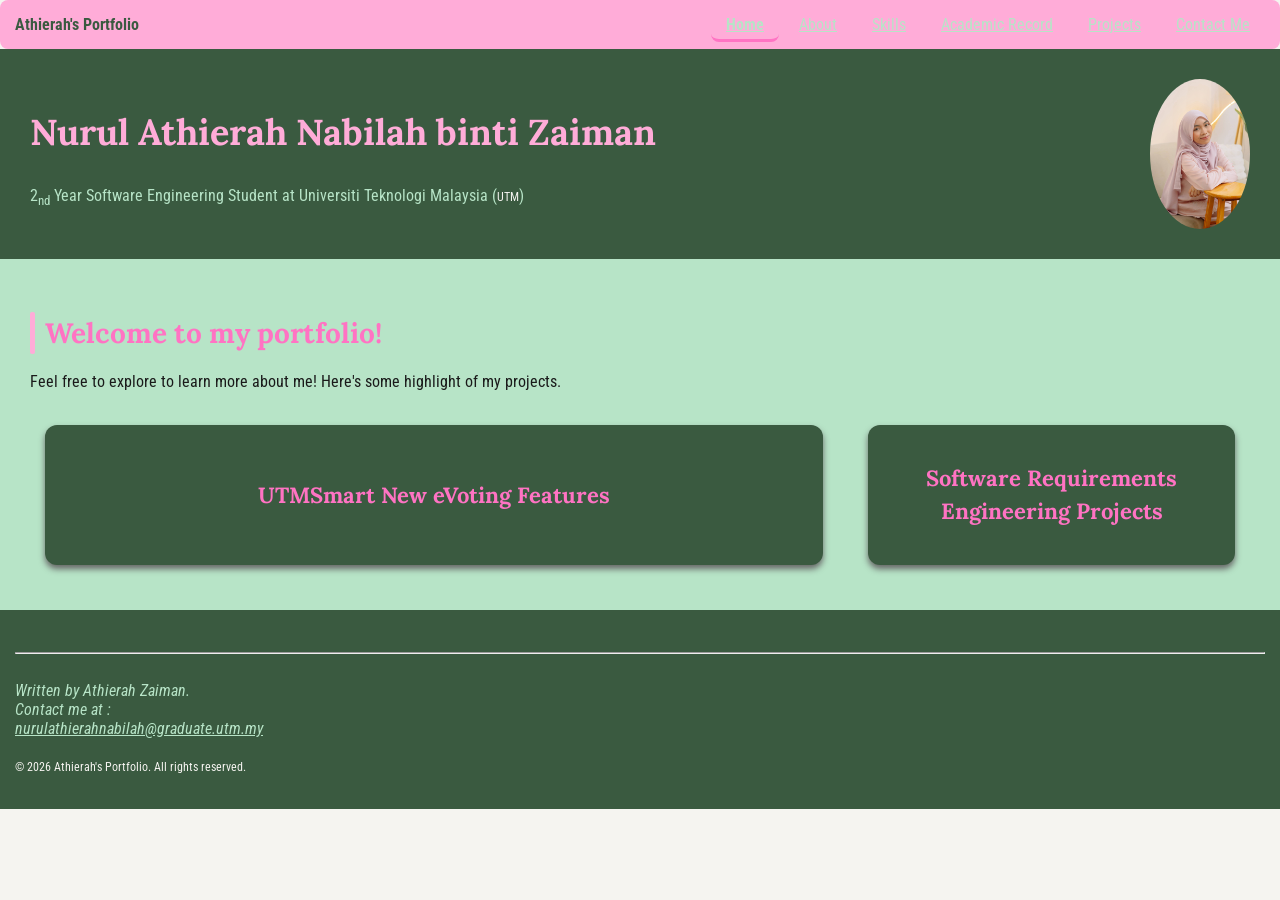
<file: index.html>
<!DOCTYPE html>
<html lang="en">

<head>
	<link rel="stylesheet" href="style.css">
	<meta charset="UTF-8">
	<meta name="viewport" content="width=device-width, initial-scale=1.0">
	<meta name="description" content="Portfolio of Athierah Zaiman">
	<title>My Portfolio | Lab 1 Exercise</title>

</head>

<body>
	<nav>
			<div class="site-name"><strong>Athierah's Portfolio</strong></div>
			<ul> 
				<li><a href="index.html" class="active">Home</a></li>
				<li><a href="about.html">About</a></li>
				<li><a href="skills.html">Skills</a></li>
				<li><a href="academic.html">Academic Record</a></li>
				<li><a href="projects.html">Projects</a></li>
				<li><a href="contact.html">Contact Me</a></li>
			</ul>
	</nav>

	<header>
		<div>
			<h1>Nurul Athierah Nabilah binti Zaiman</h1>
			<p>2<sub>nd</sub> Year Software Engineering Student at Universiti Teknologi Malaysia (<small>UTM</small>)</p>
		</div>
		<img src="ProfileAthierah.jpg" alt="Profile Photo" class="profile-img">
	</header>

	<main>
		
		<h2>Welcome to my portfolio!</h2>
		<p>Feel free to explore to learn more about me! Here's some highlight of my projects.</p>
						
			
		<section class="page-cards">	
		<div class="card featured-card">
				<h3>UTMSmart New eVoting Features</h3>
			</div>
			<div class="card">
				<h3>Software Requirements Engineering Projects</h3>
			</div>
		</section>
	</main>


	<footer>
		<address>
			<br><hr><br>
			Written by Athierah Zaiman.<br>
			Contact me at : <br>
			<a href="nurulathierahnabilah@graduate.utm.my">nurulathierahnabilah@graduate.utm.my</a><br>
		</address>
		<p><small>&copy; 2026 Athierah's Portfolio. All rights reserved.</small></p>
	</footer>
</body>
</html>
</file>
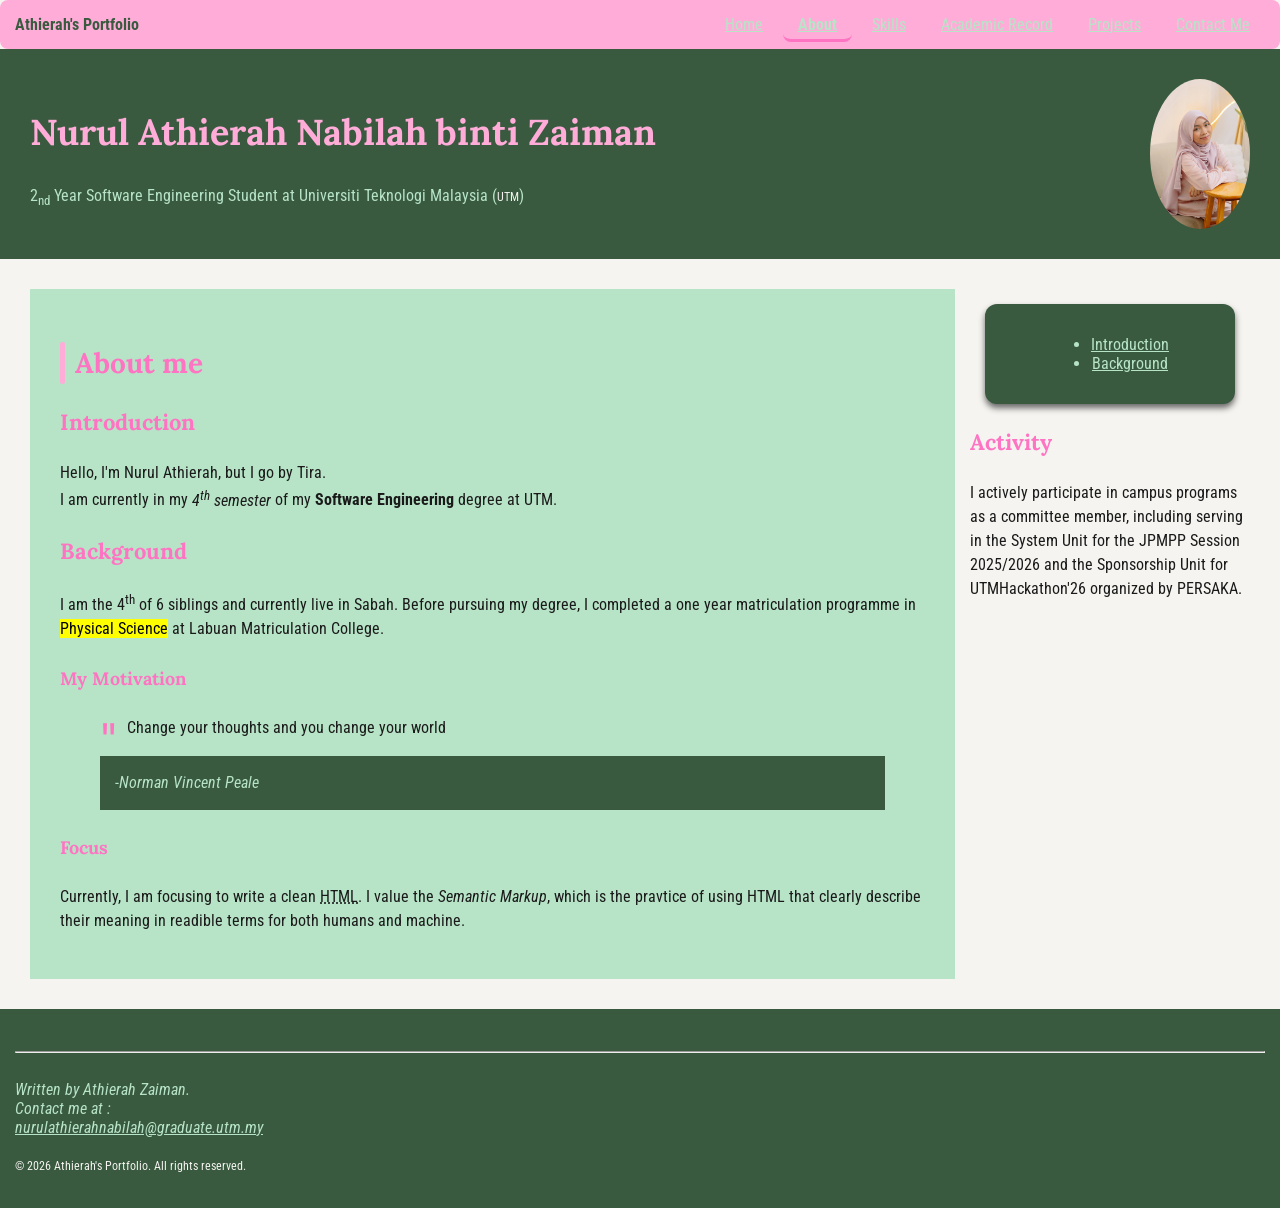
<file: about.html>
<!DOCTYPE html>
<html lang="en">

<head>
	<link rel="stylesheet" href="style.css">
	<meta charset="UTF-8">
	<meta name="viewport" content="width=device-width, initial-scale=1.0">
	<meta name="description" content="Portfolio of Athierah Zaiman">
	<title>My Portfolio | Lab 1 Exercise</title>
</head>

<body>
	<nav>
			<div class="site-name"><strong>Athierah's Portfolio</strong></div>
			<ul> 
				<li><a href="index.html">Home</a></li>
				<li><a href="about.html" class="active">About</a></li>
				<li><a href="skills.html">Skills</a></li>
				<li><a href="academic.html">Academic Record</a></li>
				<li><a href="projects.html">Projects</a></li>
				<li><a href="contact.html">Contact Me</a></li>
			</ul>
	</nav>

	<header>
		<div>
			<h1>Nurul Athierah Nabilah binti Zaiman</h1>
			<p>2<sub>nd</sub> Year Software Engineering Student at Universiti Teknologi Malaysia (<small>UTM</small>)</p>
		</div>
		<img src="ProfileAthierah.jpg" alt="Profile Photo" class="profile-img">
	</header>

	<div class="sidebar-layout">

		<main>
			
			<section id="About">
				<h2>About me</h2>

				<h3>Introduction</h3>

				<p> Hello, I'm Nurul Athierah, but I go by Tira.<br>I am currently in my <i>4<sup>th</sup> semester</i> of my <b>Software Engineering</b> degree at UTM.</p>
				<!--<strong> is to indicate seriousness while <b> is to draw attention-->
			</section>

			<section id="Background">
				<h3>Background</h3>
				<p>I am the 4<sup>th</sup> of 6 siblings and currently live in Sabah. Before pursuing my degree, I completed a one year matriculation programme in <mark>Physical Science</mark> at Labuan Matriculation College.</p>
				<!--<em> is to indicate verbal stress while <i> is to indicate terms-->

				<h4>My Motivation</h4>
				<blockquote cite="https://www.goodreads.com/quotes/33921-change-your-thoughts-and-you-change-your-world">
					<p>Change your thoughts and you change your world</p>
					<footer>-<cite>Norman Vincent Peale</cite></footer>
				</blockquote>
				
				<h4>Focus</h4>
				<p>Currently, I am focusing to write a clean <abbr title="HyperText Markup Language">HTML</abbr>. I value the <dfn>Semantic Markup</dfn>, which is the pravtice of using HTML that clearly describe their meaning in readible terms for both humans and machine.</p>
				<!--<em> is to indicate verbal stress while <i> is to indicate terms-->

			</section>
		
		</main>
	
	<aside>
		<div class="card">
			<div>
				<ul>
					<li><a href="#About">Introduction</a></li>
					<li><a href="#Background">Background</a></li>
				</ul>
			</div>
		</div>

		<div class="sidebar-content">
			<h3>Activity</h3>
			<p>I actively participate in campus programs as a committee member, including serving in the System Unit for the JPMPP Session 2025/2026 and the Sponsorship Unit for UTMHackathon'26 organized by PERSAKA.</p>
		</div>

	</aside>
	</div>

	<footer>
		<address>
			<br><hr><br>
			Written by Athierah Zaiman.<br>
			Contact me at : <br>
			<a href="nurulathierahnabilah@graduate.utm.my">nurulathierahnabilah@graduate.utm.my</a><br>
		</address>
		<p><small>&copy; 2026 Athierah's Portfolio. All rights reserved.</small></p>
	</footer>
</body>
</html>
</file>
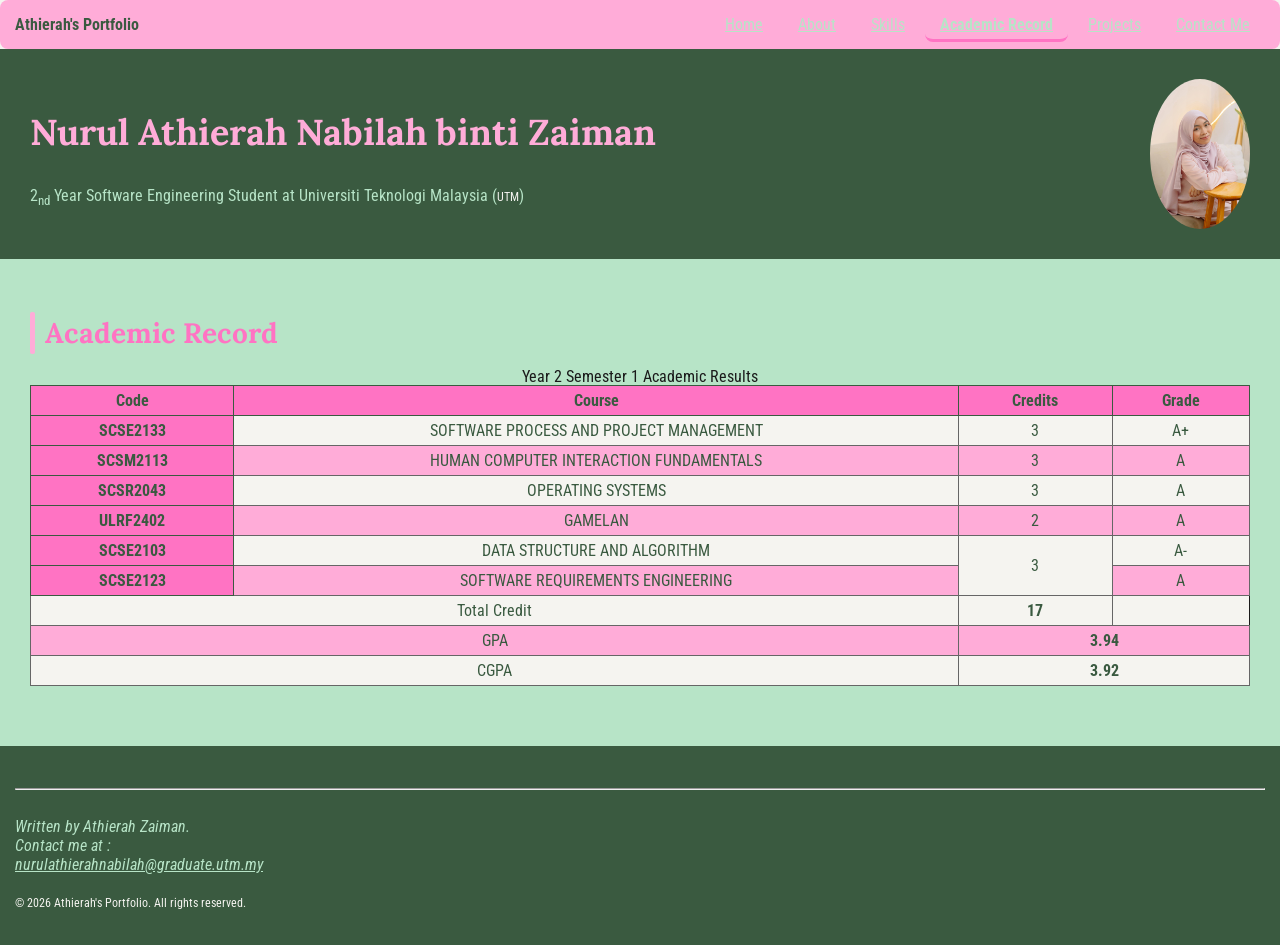
<file: academic.html>
<!DOCTYPE html>
<html lang="en">

<head>
	<link rel="stylesheet" href="style.css">
	<meta charset="UTF-8">
	<meta name="viewport" content="width=device-width, initial-scale=1.0">
	<meta name="description" content="Portfolio of Athierah Zaiman">
	<title>My Portfolio | Lab 1 Exercise</title>
</head>

<body>
	<nav>
			<div class="site-name"><strong>Athierah's Portfolio</strong></div>
			<ul> 
				<li><a href="index.html">Home</a></li>
				<li><a href="about.html">About</a></li>
				<li><a href="skills.html">Skills</a></li>
				<li><a href="academic.html" class="active">Academic Record</a></li>
				<li><a href="projects.html">Projects</a></li>
				<li><a href="contact.html">Contact Me</a></li>
			</ul>
	</nav>

	<header>
		<div>
			<h1>Nurul Athierah Nabilah binti Zaiman</h1>
			<p>2<sub>nd</sub> Year Software Engineering Student at Universiti Teknologi Malaysia (<small>UTM</small>)</p>
		</div>
		<img src="ProfileAthierah.jpg" alt="Profile Photo" class="profile-img">
	</header>

	<main>
		<section id="Academic">
			<h2>Academic Record</h2>

			<div class="table-resp">
			<table>
				<caption>Year 2 Semester 1 Academic Results</caption>
				<thead>
					<tr>
						<th scope="col">Code</th>
						<th scope="col">Course</th>
						<th scope="col">Credits</th>
						<th scope="col">Grade</th>
					</tr>
				</thead>
				<tbody>
					<tr>
						<th scope="row">SCSE2133</th>
						<td>SOFTWARE PROCESS AND PROJECT MANAGEMENT</td>
						<td>3</td>
						<td>A+</td>
					</tr>
					<tr>
						<th scope="row">SCSM2113</th>
						<td>HUMAN COMPUTER INTERACTION FUNDAMENTALS</td>
						<td>3</td>
						<td>A</td>
					</tr>
					<tr>
						<th scope="row">SCSR2043</th>
						<td>OPERATING SYSTEMS</td>
						<td>3</td>
						<td>A</td>
					</tr>
					<tr>
						<th scope="row">ULRF2402</th>
						<td>GAMELAN</td>
						<td>2</td>
						<td>A</td>
					</tr>
					<tr>
						<th scope="row">SCSE2103</th>
						<td>DATA STRUCTURE AND ALGORITHM</td>
						<td rowspan="2" align="center">3</td>
						<td>A-</td>
					</tr>
					<tr>
						<th scope="row">SCSE2123</th> 
						<td>SOFTWARE REQUIREMENTS ENGINEERING</td>
						<td>A</td>
					</tr>
				</tbody>
				<tfoot> 
					<tr>
						<td colspan="2">Total Credit</td>
						<td><strong>17</strong></td>
					</tr>
					<tr>
						<td colspan="2">GPA</td>
						<td colspan="2"><strong>3.94</strong></td>
					</tr>
					<tr>
						<td colspan="2">CGPA</td>
						<td colspan="2"><strong>3.92</strong></td>
					</tr>
				</tfoot>
			</table>
		</div>
		</section>
	</main>

	<footer>
		<address>
			<br><hr><br>
			Written by Athierah Zaiman.<br>
			Contact me at : <br>
			<a href="nurulathierahnabilah@graduate.utm.my">nurulathierahnabilah@graduate.utm.my</a><br>
		</address>
		<p><small>&copy; 2026 Athierah's Portfolio. All rights reserved.</small></p>
	</footer>
</body>
</html>
</file>
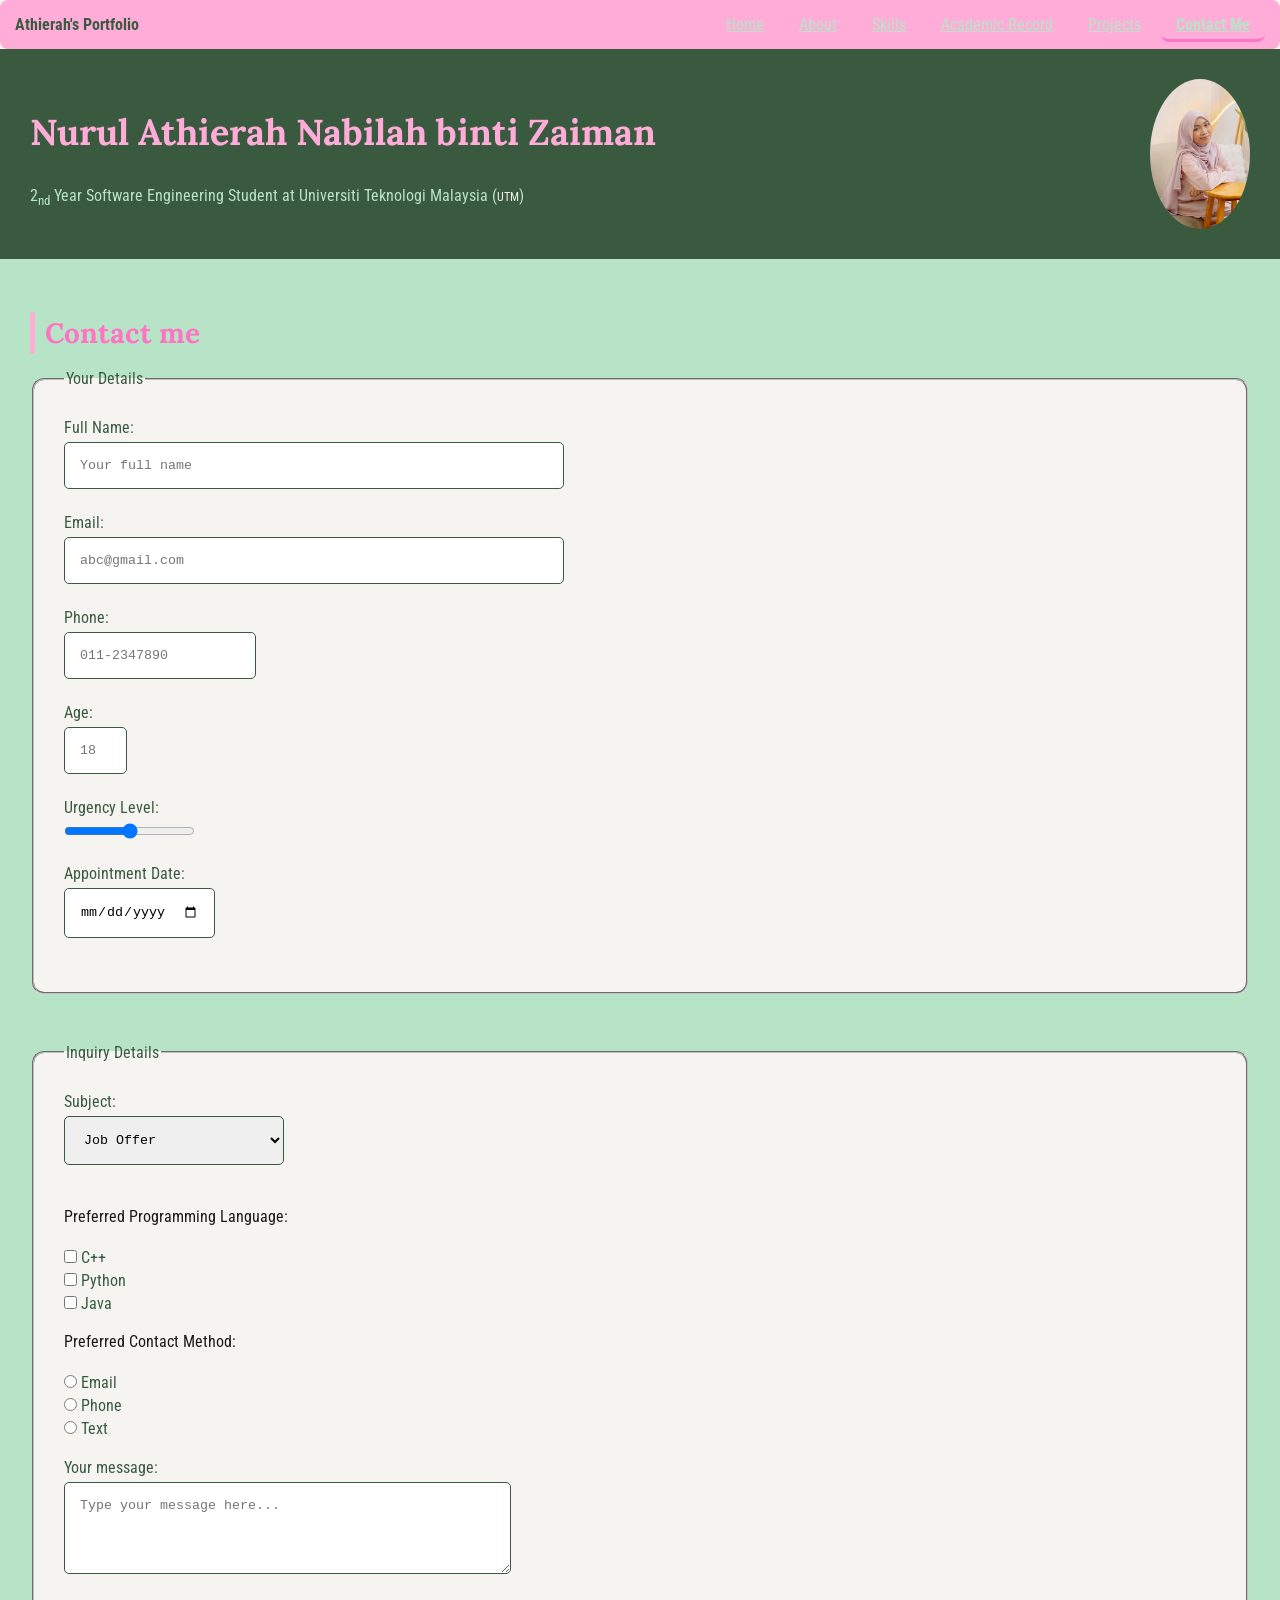
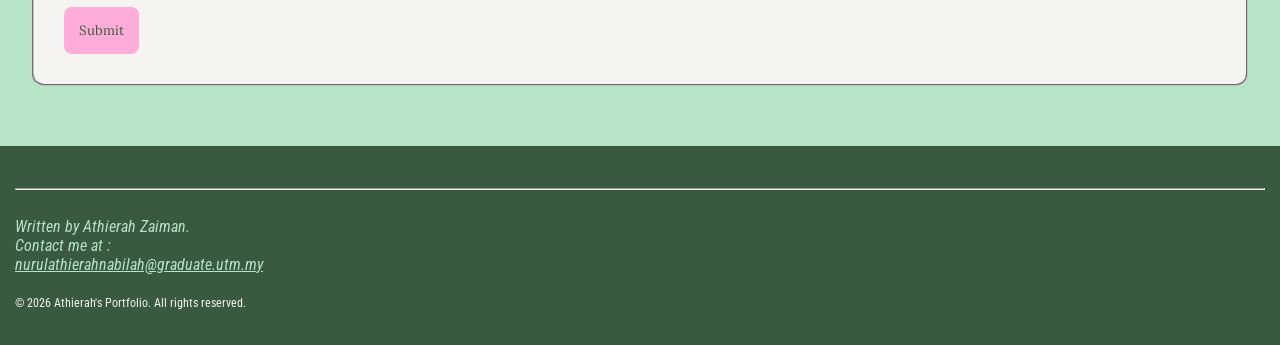
<file: contact.html>
<!DOCTYPE html>
<html lang="en">

<head>
	<link rel="stylesheet" href="style.css">
	<meta charset="UTF-8">
	<meta name="viewport" content="width=device-width, initial-scale=1.0">
	<meta name="description" content="Portfolio of Athierah Zaiman">
	<title>My Portfolio | Lab 1 Exercise</title>
</head>

<body>
	<nav>
			<div class="site-name"><strong>Athierah's Portfolio</strong></div>
			<ul> 
				<li><a href="index.html">Home</a></li>
				<li><a href="about.html">About</a></li>
				<li><a href="skills.html">Skills</a></li>
				<li><a href="academic.html">Academic Record</a></li>
				<li><a href="projects.html">Projects</a></li>
				<li><a href="contact.html" class="active">Contact Me</a></li>
			</ul>
	</nav>

	<header>
		<div>
			<h1>Nurul Athierah Nabilah binti Zaiman</h1>
			<p>2<sub>nd</sub> Year Software Engineering Student at Universiti Teknologi Malaysia (<small>UTM</small>)</p>
		</div>
		<img src="ProfileAthierah.jpg" alt="Profile Photo" class="profile-img">
	</header>

	<main>
		<section id="contact">
			<h2>Contact me</h2>
			<form action="#" method="post">
				<fieldset>
					<legend>Your Details</legend>

						<label for="fname">Full Name:</label><br>
						<input type="text" id="fname" name="fname" placeholder="Your full name" required maxlength="60"><br><br>

						<label for="email">Email:</label><br>
						<input type="email" id="email" name="email" placeholder="abc@gmail.com" required maxlength="60"><br><br>

						<label for="phone">Phone:</label><br>
						<input type="tel" id="phone" name="phone" placeholder="011-2347890" required maxlength="60"><br><br>

						<label for="age">Age:</label><br>
						<input type="number" id="age" name="age" min="18" max="99" placeholder="18" required><br><br>

						<label for="urgency">Urgency Level:</label><br>
						<input type="range" id="urgency" name="urgency" min="1" max="5"><br><br>

						<label for="Appd">Appointment Date:</label><br>
						<input type="date" id="Appd" name="Appd" required><br><br> 
				</fieldset>

				<br>

				<fieldset>
					<legend>Inquiry Details</legend>	

						<!--dropdown-->
						<label for="subject">Subject:</label><br>
						<select id="subject" name="subject">
							<optgroup label="Opportunities">
								<option value="job">Job Offer</option>
								<option value="freelance">Freelance Project</option>
							</optgroup>
							<optgroup label="Others">
								<option value="chat">Just saying hi</option>
							</optgroup>
						</select><br><br>

						<!--checkboxes-->
						<p>Preferred Programming Language:</p>
						<input type="checkbox" id="c++" name="proglang" value="C++">
							<label for="c++">C++</label><br>
						<input type="checkbox" id="python" name="proglang" value="Python">
							<label for="python">Python</label><br>
						<input type="checkbox" id="java" name="proglang" value="Java">
							<label for="java">Java</label><br>

						<!--radio buttons-->
						<p>Preferred Contact Method:</p>
						<input type="radio" id="thruemail" name="ctcpref" value="Email">
							<label for="thruemail">Email</label><br>
						<input type="radio" id="thruphone" name="ctcpref" value="Phone">
							<label for="thruphone">Phone</label><br>
						<input type="radio" id="thrutext" name="ctcpref" value="Text">
							<label for="thrutext">Text</label><br><br>
							<label for="message">Your message:</label><br>
							<textarea id="message" name="message" rows="4" cols="50" placeholder="Type your message here..." required></textarea><br><br>

					<button type="submit">Submit</button>
				</fieldset>
			</form>
		</section>
	</main>


	<footer>
		<address>
			<br><hr><br>
			Written by Athierah Zaiman.<br>
			Contact me at : <br>
			<a href="nurulathierahnabilah@graduate.utm.my">nurulathierahnabilah@graduate.utm.my</a><br>
		</address>
		<p><small>&copy; 2026 Athierah's Portfolio. All rights reserved.</small></p>
	</footer>
</body>
</html>
</file>
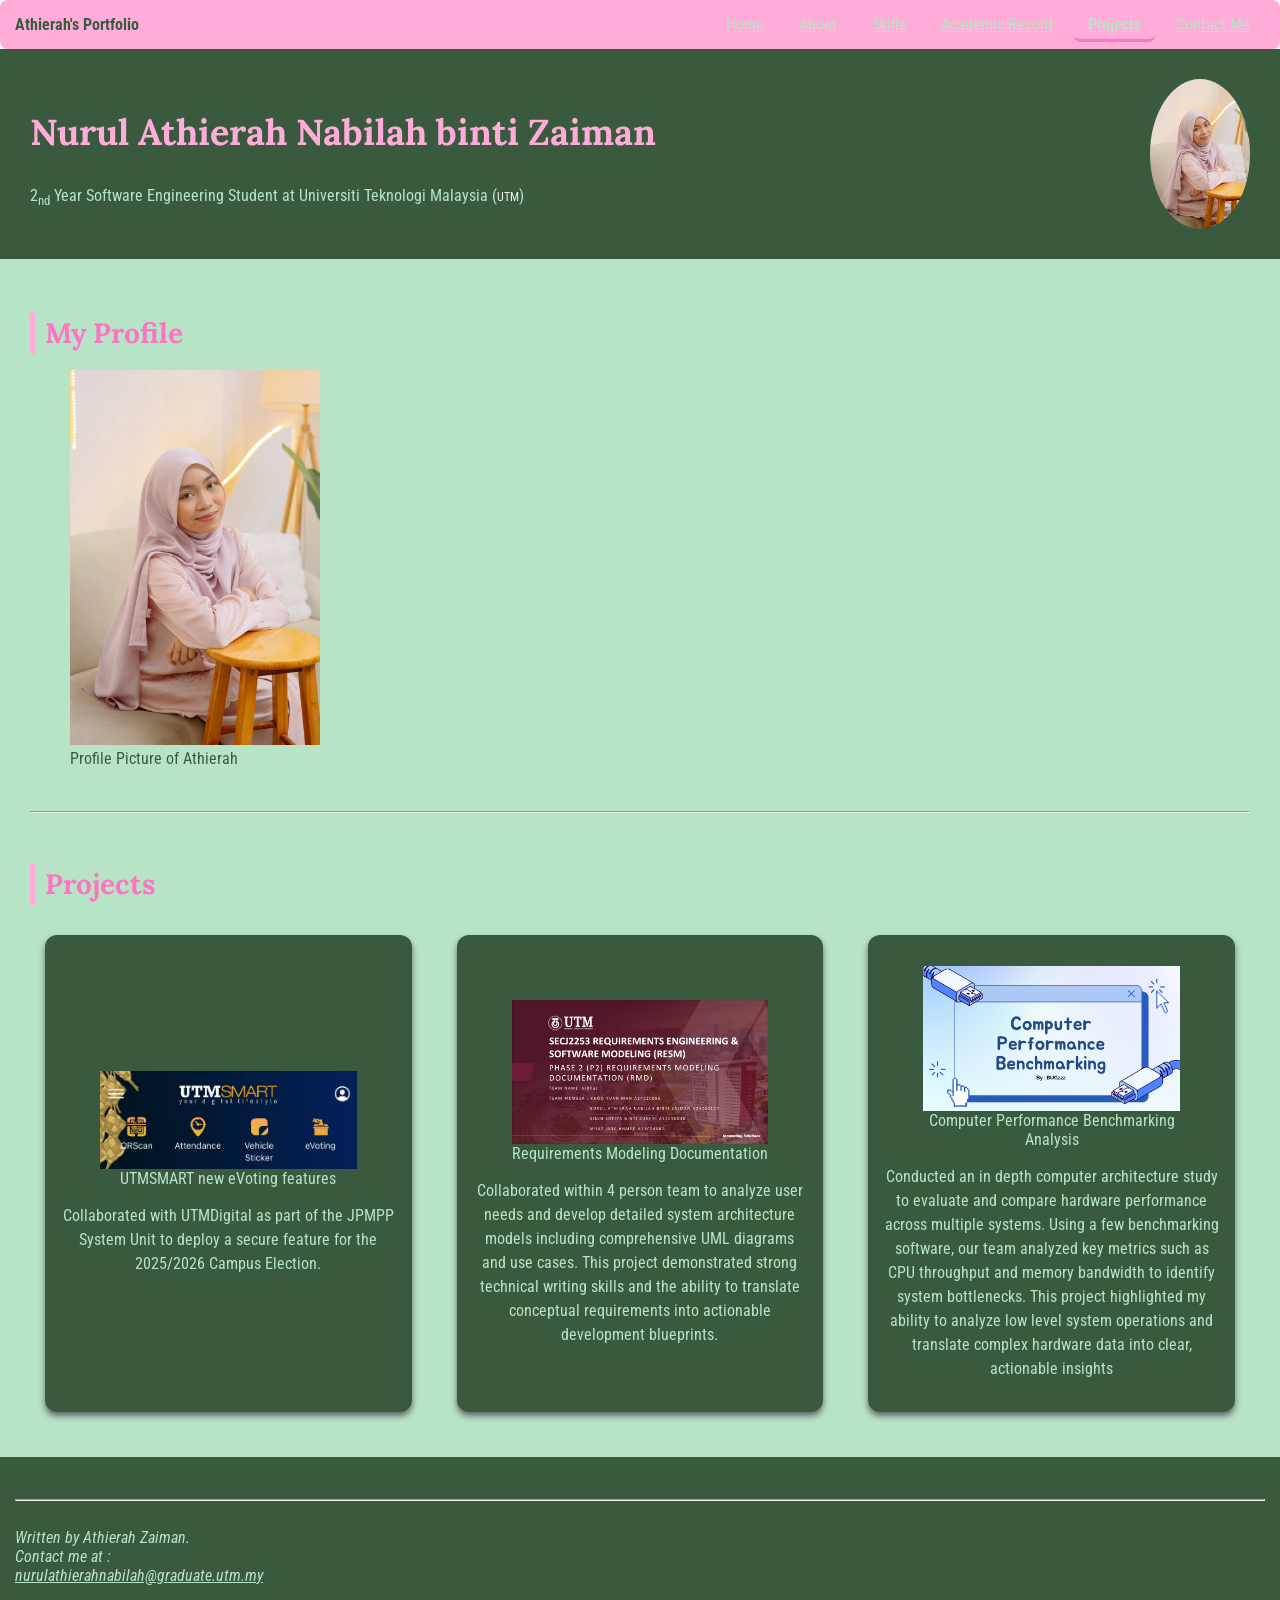
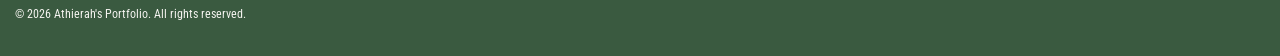
<file: projects.html>
<!DOCTYPE html>
<html lang="en">

<head>
	<link rel="stylesheet" href="style.css">
	<meta charset="UTF-8">
	<meta name="viewport" content="width=device-width, initial-scale=1.0">
	<meta name="description" content="Portfolio of Athierah Zaiman">
	<title>My Portfolio | Lab 1 Exercise</title>
</head>

<body>
	<nav>
			<div class="site-name"><strong>Athierah's Portfolio</strong></div>
			<ul> 
				<li><a href="index.html">Home</a></li>
				<li><a href="about.html">About</a></li>
				<li><a href="skills.html">Skills</a></li>
				<li><a href="academic.html">Academic Record</a></li>
				<li><a href="projects.html" class="active">Projects</a></li>
				<li><a href="contact.html">Contact Me</a></li>
			</ul>
	</nav>

	<header>
		<div>
			<h1>Nurul Athierah Nabilah binti Zaiman</h1>
			<p>2<sub>nd</sub> Year Software Engineering Student at Universiti Teknologi Malaysia (<small>UTM</small>)</p>
		</div>
		<img src="ProfileAthierah.jpg" alt="Profile Photo" class="profile-img">
	</header>

	<main>
			<h2>My Profile</h2>

			<figure>
				<a href="about.html">
					<img src="ProfileAthierah.jpg" alt="Profile Athierah" width="250" height="300" title="Click to know more about me">
				</a>
				<figcaption>Profile Picture of Athierah</figcaption>
			</figure>

			<br><hr><br>

			<section id="Projects">
				<h2>Projects</h2>

				<div class="card-grid">
					<div class="card">
						<div>
							<figure>
									<img src="UTMSMARTNEWFEATURE.jpg" alt="The new UTMSMART feature for campus election" width="600" height="200" align="left">
									<figcaption>UTMSMART new eVoting features</figcaption>
							</figure>
									<p>Collaborated with UTMDigital as part of the JPMPP System Unit to deploy a secure feature for the 2025/2026 Campus Election.</p>
						</div>
					</div>

					<div class="card">
						<div>
							<figure>
									<img src="SREPROJECT2PRESENTATIONSLIDE.png" alt="Software Requirements Engineering Project" width="600" height="200" align="left">
									<figcaption>Requirements Modeling Documentation</figcaption>
							</figure>
							<p>Collaborated within 4 person team to analyze user needs and develop detailed system architecture models including comprehensive UML diagrams and use cases. This project demonstrated strong technical writing skills and the ability to translate conceptual requirements into actionable development blueprints.</p>
						</div>
					</div>

					<div class="card">
						<div>
							<figure>
									<img src="COAPROJECTPRESENTATION.png" alt="Computer Organization Architecture's Project" width="600" height="200" align="left">
									<figcaption>Computer Performance Benchmarking Analysis</figcaption>
							</figure>
							<p>Conducted an in depth computer architecture study to evaluate and compare hardware performance across multiple systems. Using a few benchmarking software, our team analyzed key metrics such as CPU throughput and memory bandwidth to identify system bottlenecks. This project highlighted my ability to analyze low level system operations and translate complex hardware data into clear, actionable insights</p>
						</div>
					</div>
				</div>
			</section>
	</main>

	<footer>
		<address>
			<br><hr><br>
			Written by Athierah Zaiman.<br>
			Contact me at : <br>
			<a href="nurulathierahnabilah@graduate.utm.my">nurulathierahnabilah@graduate.utm.my</a><br>
		</address>
		<p><small>&copy; 2026 Athierah's Portfolio. All rights reserved.</small></p>
	</footer>	
</body>
</html>
</file>
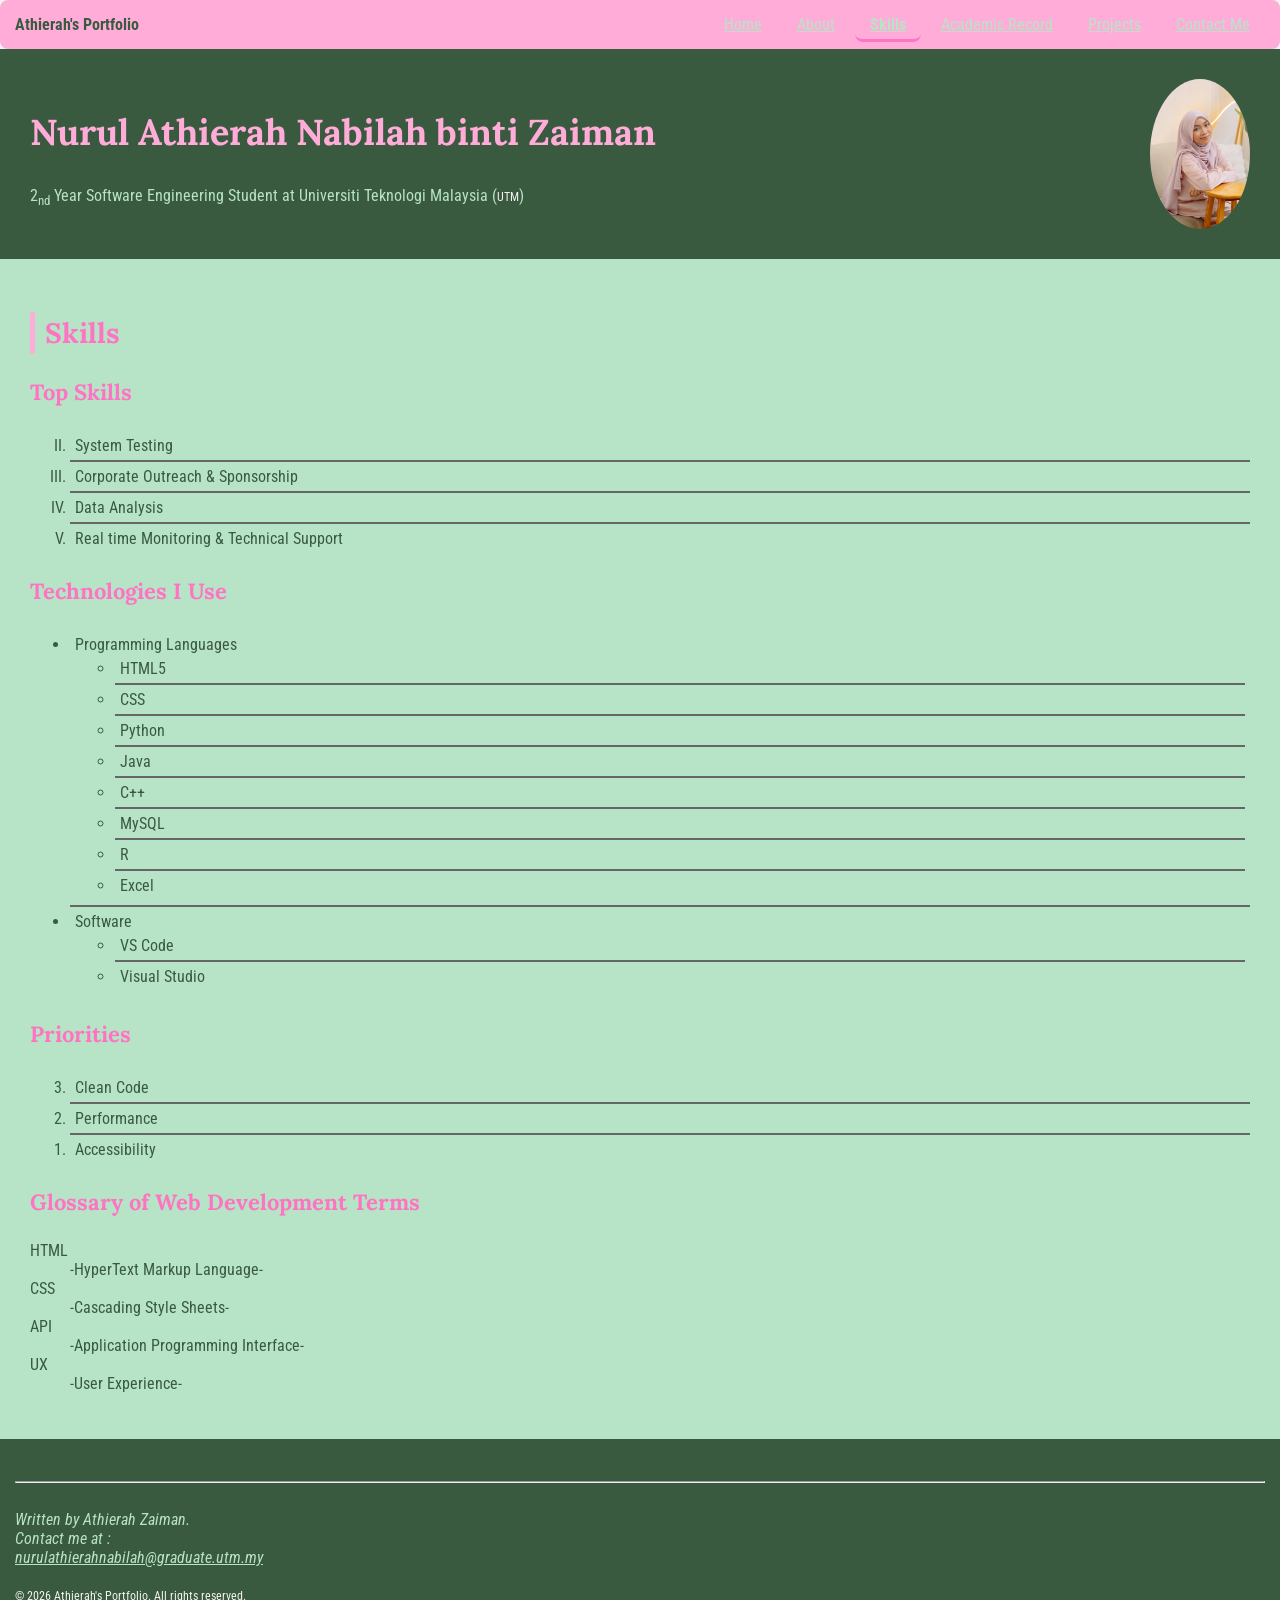
<file: skills.html>
<!DOCTYPE html>
<html lang="en">

<head>
	<link rel="stylesheet" href="style.css">
	<meta charset="UTF-8">
	<meta name="viewport" content="width=device-width, initial-scale=1.0">
	<meta name="description" content="Portfolio of Athierah Zaiman">
	<title>My Portfolio | Lab 1 Exercise</title>
</head>

<body>
	<nav>
			<div class="site-name"><strong>Athierah's Portfolio</strong></div>
			<ul> 
				<li><a href="index.html">Home</a></li>
				<li><a href="about.html">About</a></li>
				<li><a href="skills.html" class="active">Skills</a></li>
				<li><a href="academic.html">Academic Record</a></li>
				<li><a href="projects.html">Projects</a></li>
				<li><a href="contact.html">Contact Me</a></li>
			</ul>
	</nav>

	<header>
		<div>
			<h1>Nurul Athierah Nabilah binti Zaiman</h1>
			<p>2<sub>nd</sub> Year Software Engineering Student at Universiti Teknologi Malaysia (<small>UTM</small>)</p>
		</div>
		<img src="ProfileAthierah.jpg" alt="Profile Photo" class="profile-img">
	</header>

	<main>
		<section id="Skills">
			<h2>Skills</h2>

			<h3>Top Skills</h3>
			<ol type="I" start="2" class="polished-list">
				<li>System Testing</li>
				<li>Corporate Outreach & Sponsorship</li>
				<li>Data Analysis</li>
				<li>Real time Monitoring & Technical Support</li>
			</ol>

			<h3>Technologies I Use</h3>
			<ul class="polished-list">
				<li>Programming Languages
					<ul class="polished-list">
						<li>HTML5</li>
						<li>CSS</li>
						<li>Python</li>
						<li>Java</li>
						<li>C++</li>
						<li>MySQL</li>
						<li>R</li>
						<li>Excel</li>
					</ul>
				</li>
				<li>Software
					<ul>
						<li>VS Code</li>
						<li>Visual Studio</li>
					</ul>
				</li>
			</ul>

			<h3>Priorities</h3>
			<ol reversed class="polished-list">
				<li>Clean Code</li>
				<li>Performance</li>
				<li>Accessibility</li>
			</ol>

			<h3>Glossary of Web Development Terms</h3>
			<dl>
				<dt>HTML</dt>
				<dd>-HyperText Markup Language-</dd>
				<dt>CSS</dt>
				<dd>-Cascading Style Sheets-</dd>
				<dt>API</dt>
				<dd>-Application Programming Interface-</dd>
				<dt>UX</dt>
				<dd>-User Experience-</dd>
			</dl>
		</section>
	</main>

	<footer>
		<address>
			<br><hr><br>
			Written by Athierah Zaiman.<br>
			Contact me at : <br>
			<a href="nurulathierahnabilah@graduate.utm.my">nurulathierahnabilah@graduate.utm.my</a><br>
		</address>
		<p><small>&copy; 2026 Athierah's Portfolio. All rights reserved.</small></p>
	</footer></body>
</html>
</file>
<file: style.css>
/*TASK 5 */
/*=============================================================
  BREAKPOINTS
  mobile-first base: 320px and up (default)
  tablet: @media (min-width: 600px)
  desktop:@media (min-width: 1024px
  =============================================================*/

/*TASK 1*/

@import url('https://fonts.googleapis.com/css2?family=Lora:ital,wght@0,400..700;1,400..700&display=swap');
@import url('https://fonts.googleapis.com/css2?family=Lora:ital,wght@0,400..700;1,400..700&family=Roboto+Condensed:ital,wght@0,100..900;1,100..900&display=swap');


:root {
	/*2 primary colours*/
	--color-primary: 			#3A5A40;
	--color-secondary:  	#B7E4C7;

	/*2 accent colours*/
	--color-accent:				#FFACD8;
	--color-accent-hover:	#FF73C3;

	/*3 neutral greys*/
	--color-text:					#1a1a1a;
	--color-muted:				#666666;
	--color-surface:			#F5F4F0;

	/*2 font families*/
	--font-body:					'Roboto Condensed', Georgia, serif;
	--font-heading:				'Lora', serif;

	/*3 spacing values*/
	--space-sm: 0.5rem;
	--space-md: 1.5rem;
	--space-lg: 3rem;
}

*{
	box-sizing: border-box ;
}

html{
	font-size: 	62.5%;
}

body{
	margin:  						0;
	padding: 						0;
	font-family: 				var(--font-body);
	font-size: 					1.6rem;
	color:							var(--color-text);
	background-color: 	var(--color-surface);
	width: 100%;
}

/*TASK 2*/
h1 {
	font-size:		3.6rem;
	font-family:	var(--font-heading);
	color:				var(--color-accent);
	line-height: 	1.5;
}

h2 {
	font-size:		2.8rem;
	font-family:	var(--font-heading);
	color:				var(--color-accent-hover);
	line-height: 	1.5;

	margin-bottom: 	var(--space-md);
	/*Margin is used to push the paragraph text below away from the heading.*/
}

h3 {
	font-size:		2.2rem;
	font-family:	var(--font-heading);
	color:				var(--color-accent-hover);
	line-height:	1.5;
}

h4 {
	font-size:		1.8rem;
	font-family:	var(--font-heading);
	color:				var(--color-accent-hover);
	line-height:  1.5;
}

p {
	font-size:		1.6rem;
	font-family:	var(--font-body);
	color:				var(--color-text);
	line-height:	1.5;
}

small {
	font-size:		1.2rem;
	font-family: 	var(--font-body);
	color:				var(--color-surface);
	line-height:	1.0;
}

blockquote {
	font-size:		1.6rem;
	font-family: 	var(--font-body);
	color: 				var(--color-text);
	line-height:	1.5;
}

code {
	font-size: 		1.4rem;
	font-family: 	monospace;
	color: 				var(--color-surface);
	line-height:	1.0;
}

caption {
	font-size:		1.6rem;
	font-family: 	var(--font-body);
	color:				var(--color-text);
	line-height:	1.0;
}

header {
	background-color: 	var(--color-primary);
	padding: 						var(--space-lg);
	color: 							var(--color-surface);

	/*TASK 3*/
	display: 						flex;
	align-items: 				center;
	justify-content: 		space-between;
	gap:								var(--space-lg);

	.profile-img { 
		width: 		100px;
		border-radius:		70% }

	/*TASK 5*/
	flex-direction: 	column;
}

header p {
	color: var(--color-secondary);
}

nav {
	background-color:   var(--color-accent);
	padding:						var(--space-md);
	color:							var(--color-secondary);


	/*TASK 3 */

	display:					flex;
	justify-content: 	space-between;
	position: 				sticky;
	top: 							0;
	z-index: 					100;
	border-radius: 		8px;
}

main {
	background-color:   var(--color-secondary);
	padding:        		var(--space-md);
	color:        			var(--color-primary);
}

footer {
	background-color:  	var(--color-primary);
	padding:    				var(--space-md);
	color:  						var(--color-secondary);
}


a:link {
	color: 				var(--color-secondary);
	font-size: 		1.6rem;
	
}

a:visited {
	color:  			var(--color-primary);
}

a:hover {
	color:		  	var(--color-accent-hover);
}

a:active {
	color:				var(--color-text);
}

button {
	background-color: 	var(--color-accent);
	color: 							var(--color-primary);
	padding:						1rem 2rem;
	margin-top:					var(--space-sm);

	/*Padding is used to make the button more visible and clickable, 
	while the margin is used to create a gap between adjacent elements.*/
	border-radius:		8px;
}

.card {
	background-color:	var(--color-primary);
	padding: 					var(--space-md);
	margin: 					var(--space-md);
	justify-content:  center;
	align-items: 			center;
	text-align:       center;
	display: flex;
	color: var(--color-secondary);

	/*Padding is used to keep the text inside the card and away from the edges,
	while margin is used to create space between other cards.*/
	
	border-radius:		12px;
	box-shadow: 			0 4px 6px var(--color-muted);

	/*TASK 4*/
	transition: 		transform 0.2s ease;
}

.card:hover {
	transform: 			translateY(-4px);
}

.card p {
	color: var(--color-secondary);
}

.card a:link, .card a:visited {
	color: var(--color-secondary);
}

.card a:hover {
	color: var(--color-accent-hover);
}

nav a {
	padding:				var(--space-sm) var(--space-md);
	
	/*Padding is used to make the link more clickable*/
	border-radius:	8px ;

	/*TASK 3*/
	transition: 		color 0.2s, background-color 0.2s;
}

nav a:hover {
	color: 							var(--color-secondary);
	background-color: 	var(--color-primary);
}

Fieldset {
	padding: 					var(--space-md);
	margin-bottom: 		var(--space-lg);
	background-color: var(--color-surface);
	border-radius: 		12px;
	min-width: 				0;
	/*Padding is used to create space in the fieldset, 
	while the margin is used to create space outside the fieldset.*/
}

/*TASK 3*/
nav ul {
	display: 			flex;
	flex-wrap: 		wrap;
	gap: 					var(--space-sm);

	list-style: 	none;
	padding:			0;
	margin: 			0;

	/*TASK 5*/
	flex-direction: 	column;
}

nav a.active {
	border-bottom:	3px solid var(--color-accent-hover);
	font-weight: 		bold;
}


/*TASK 4*/
.page-cards {
	display: 								grid;
	grid-template-columns: 	repeat(auto-fit, minmax(260px, 1fr));
	gap:										1.5rem;
	grid-template-rows: 				1fr;
}

.featured-card {
	grid-column: 						span 2;
	background-color: var(--color-primary);
}

.sidebar-layout {
	display: 								grid;
	grid-template-columns: 	1fr;
	gap: 										1.5rem;
	padding:								var(--space-lg);

}

/*TASK 5*/

img {
  max-width: 	100%;
  height: 		auto;
}

/* --- Base styles (mobile) --- */
.card-grid {
	display: 								grid;
  grid-template-columns: 	1fr;
  gap: 										var(--space-md);
}

/* --- Tablet Styles --- */
@media (min-width: 600px) {
  	.card-grid { grid-template-columns: repeat(2, 1fr); }
  	.page-cards { grid-template-columns: repeat(2, 1fr); }
  	header {
  		flex-direction: 	row;
  		text-align: 			left;
  		justify-content: 	space-between;
  	}
}

/* --- Desktop Styles ---*/
@media (min-width: 1024px) {
  	.card-grid { grid-template-columns: repeat(3, 1fr); }
  	nav ul { flex-direction: row; }
  	.page-cards { grid-template-columns: repeat(3, 1fr); }
  	.sidebar-layout { grid-template-columns: 1fr 280px; }
  	main { padding: var(--space-lg); }
  	Fieldset { padding: var(--space-lg); }
}

/*TASK 6*/
input, textarea, select {
	padding: 					var(--space-md);
	margin:						var(--space-sm) 0;
	border:						1px solid var(--color-primary);
	border-radius: 		5px;
	font-family: 			monospace;
	max-width:        100%;
}

input:focus, textarea:focus, select:focus {
	outline: 			none;
	box-shadow: 	0 0 0 2.5px var(--color-accent);
	border-color: var(--color-primary);
}

input[type="range"] {
	padding: 					0;
}

input[type="text"],[type="email"] {
	width: 100%;
	max-width: 500px;
}
button[type="submit"] {
	font-family: 			var(--font-heading);
	background-color: var(--color-accent);
	color: 						var(--color-primary);
	padding: 					var(--space-md);
	border: 					none;
	border-radius: 		8px;

	transition: background-color 0.2s ease, transform 0.1s ease;
}

button[type="submit"]:hover {
	background-color: var(--color-accent-hover);
}

button[type="submit"]:active {
	transform: scale(0.97);
}

blockquote::before {
	content: '"';
	font-size: 5rem;
	color: var(--color-accent-hover);
	float: left;
	margin-right: 1rem;
	line-height: 1.0;
	font-family: var(--font-heading);
}

main h2 {
	position:  relative;
	padding-left: var(--space-md);
}

main h2::after {
	content: " ";
	position: absolute;
	left: 0;
	top: 0;
	bottom: 0;
	width: var(--space-sm);
	background-color: var(--color-accent);
	border-radius: 2px;
}

table {
	width: 100%;
	border-collapse: collapse;
	background-color: var(--color-surface);
	border: 		1px solid var(--color-text);
	padding:  	8px;
}

.table-resp {
	overflow-x: auto;
	width: 100%;
	margin-bottom: var(--space-lg);
}

th {
	background-color: var(--color-accent-hover);
	padding: var(--space-sm) var(--space-md);
	border: 1px solid var(--color-primary);
	text-align: center;
	
}
td {
	padding: var(--space-sm) var(--space-md);
	border: 1px solid var(--color-muted);
	text-align: center;
}

tr:nth-child(even) {
	background-color: var(--color-accent);
}

.polished-list li {
	padding: var(--space-sm);
	border-top: 1px solid var(--color-muted);
	border-bottom: 1px solid var(--color-muted);
}

.polished-list li:first-child {
	border-top: none;
}

.polished-list li:last-child {
	border-bottom: none;
}

.site-name {
	color: var(--color-primary);
}
</file>
